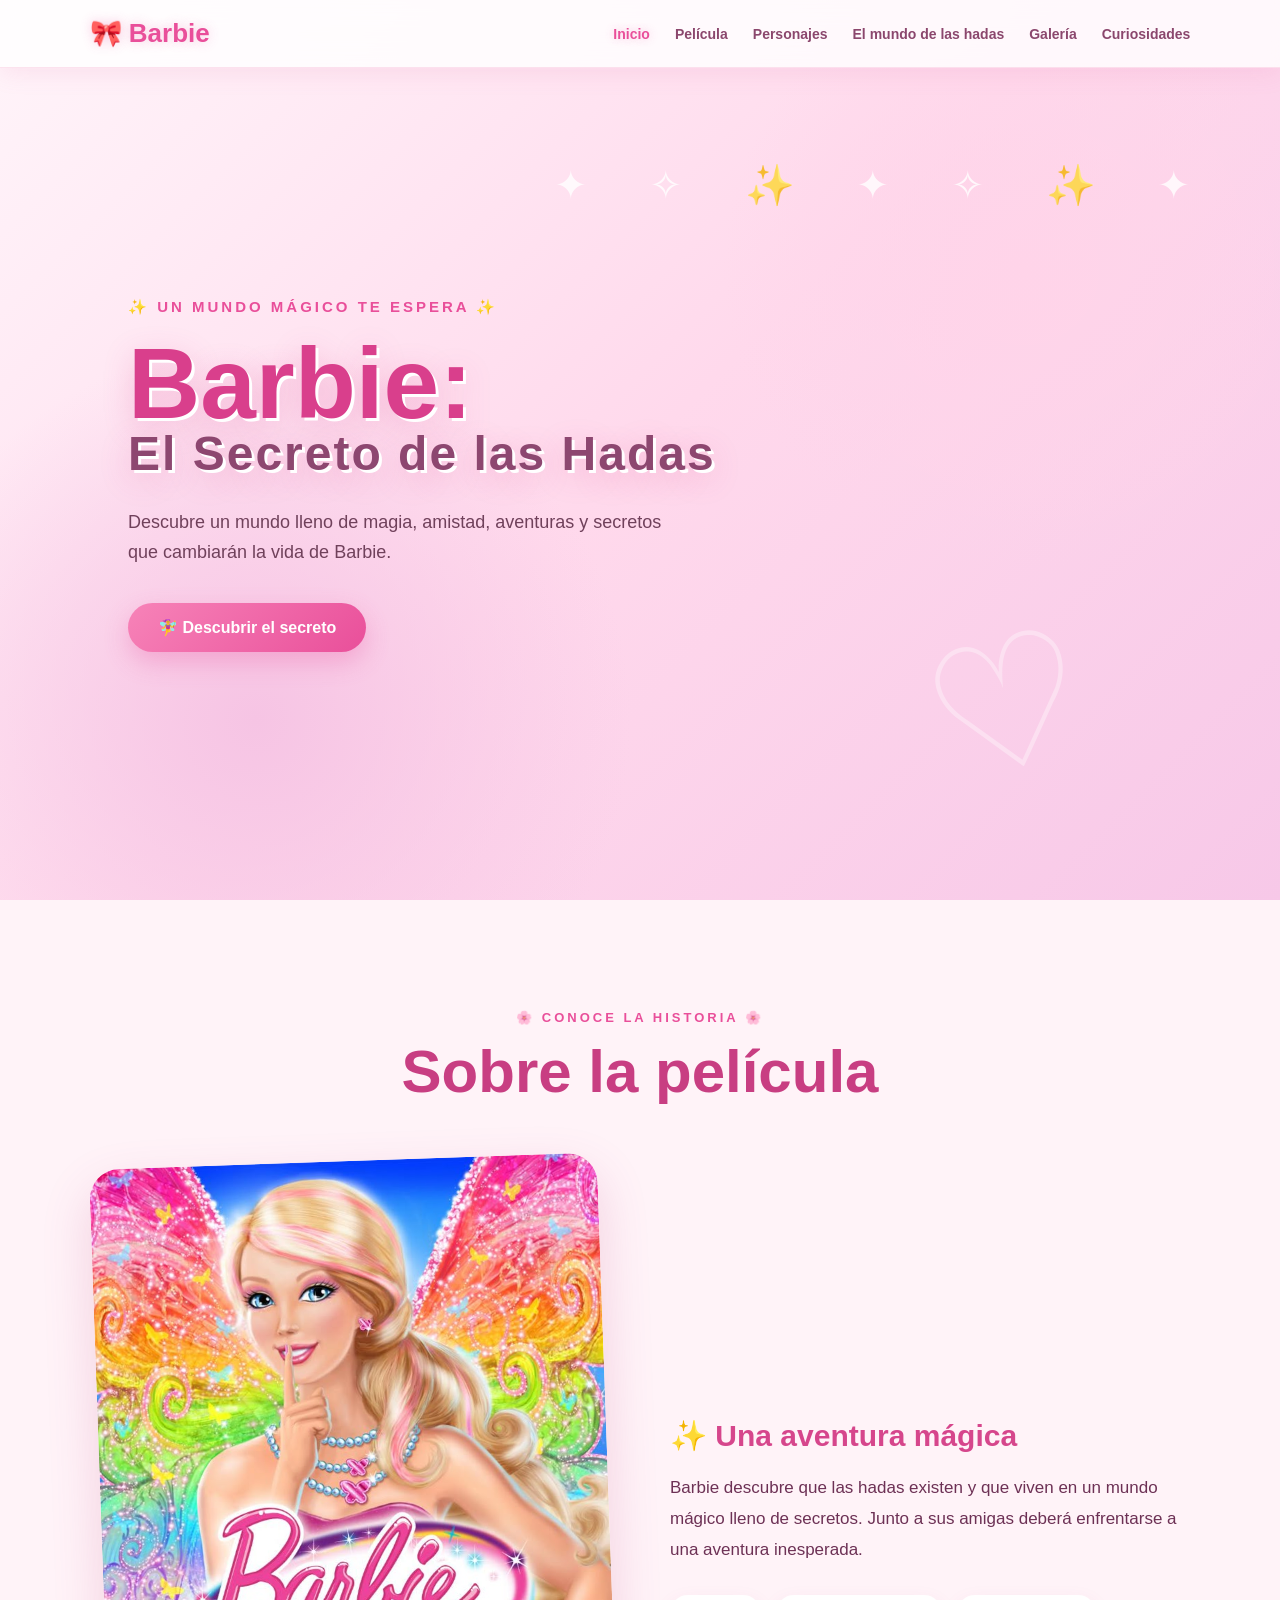
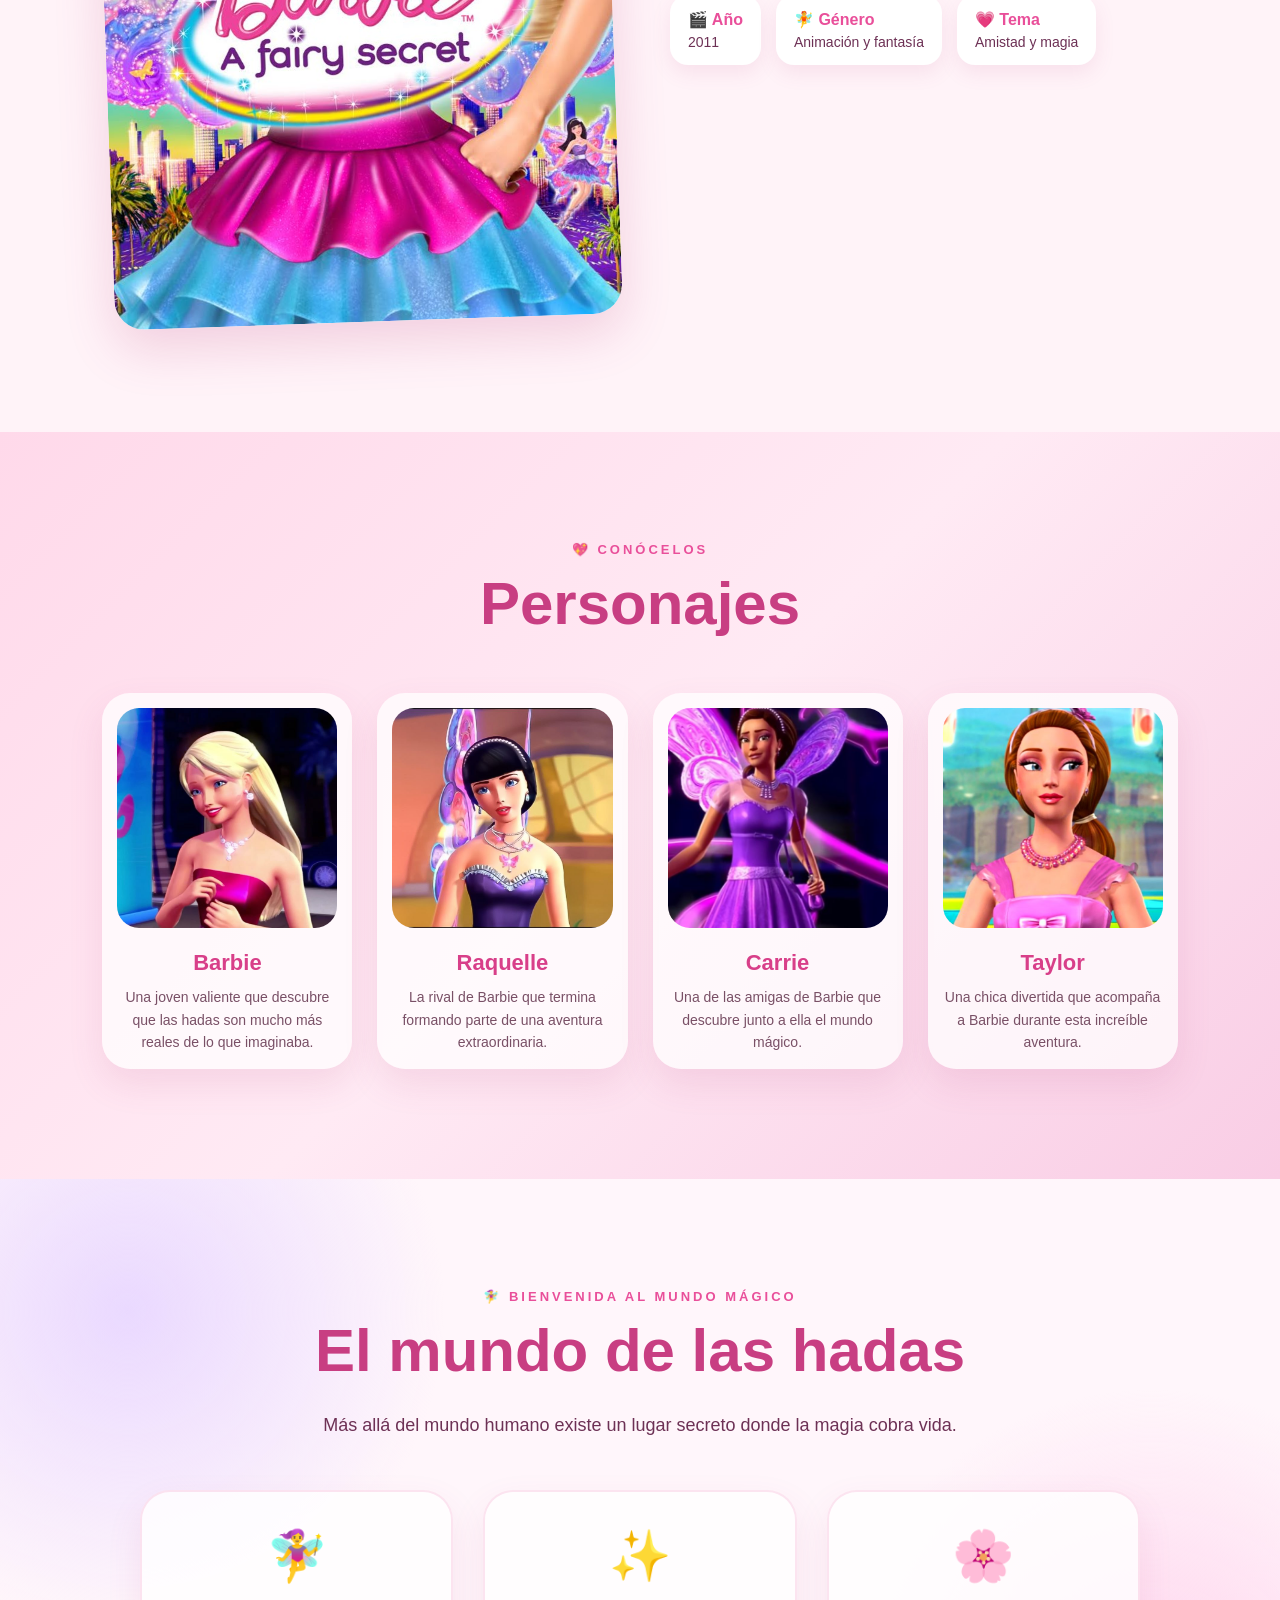
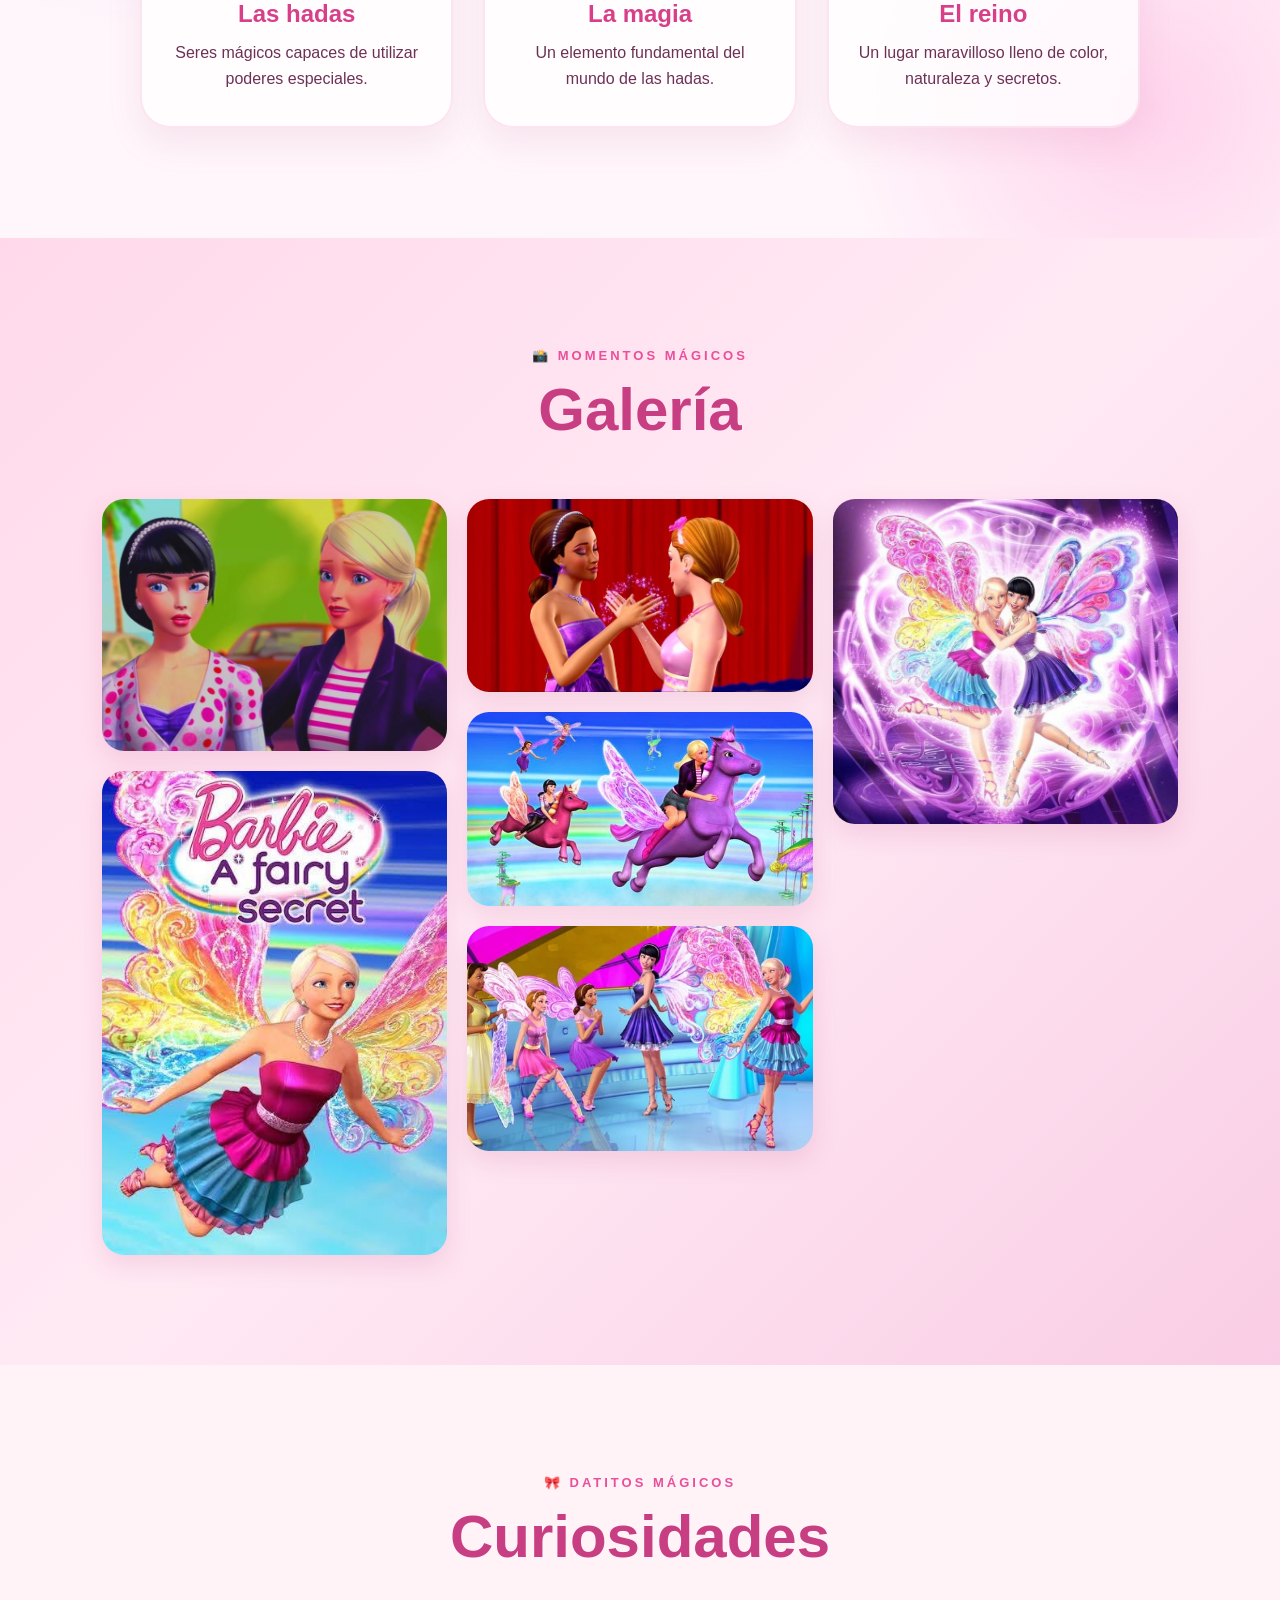
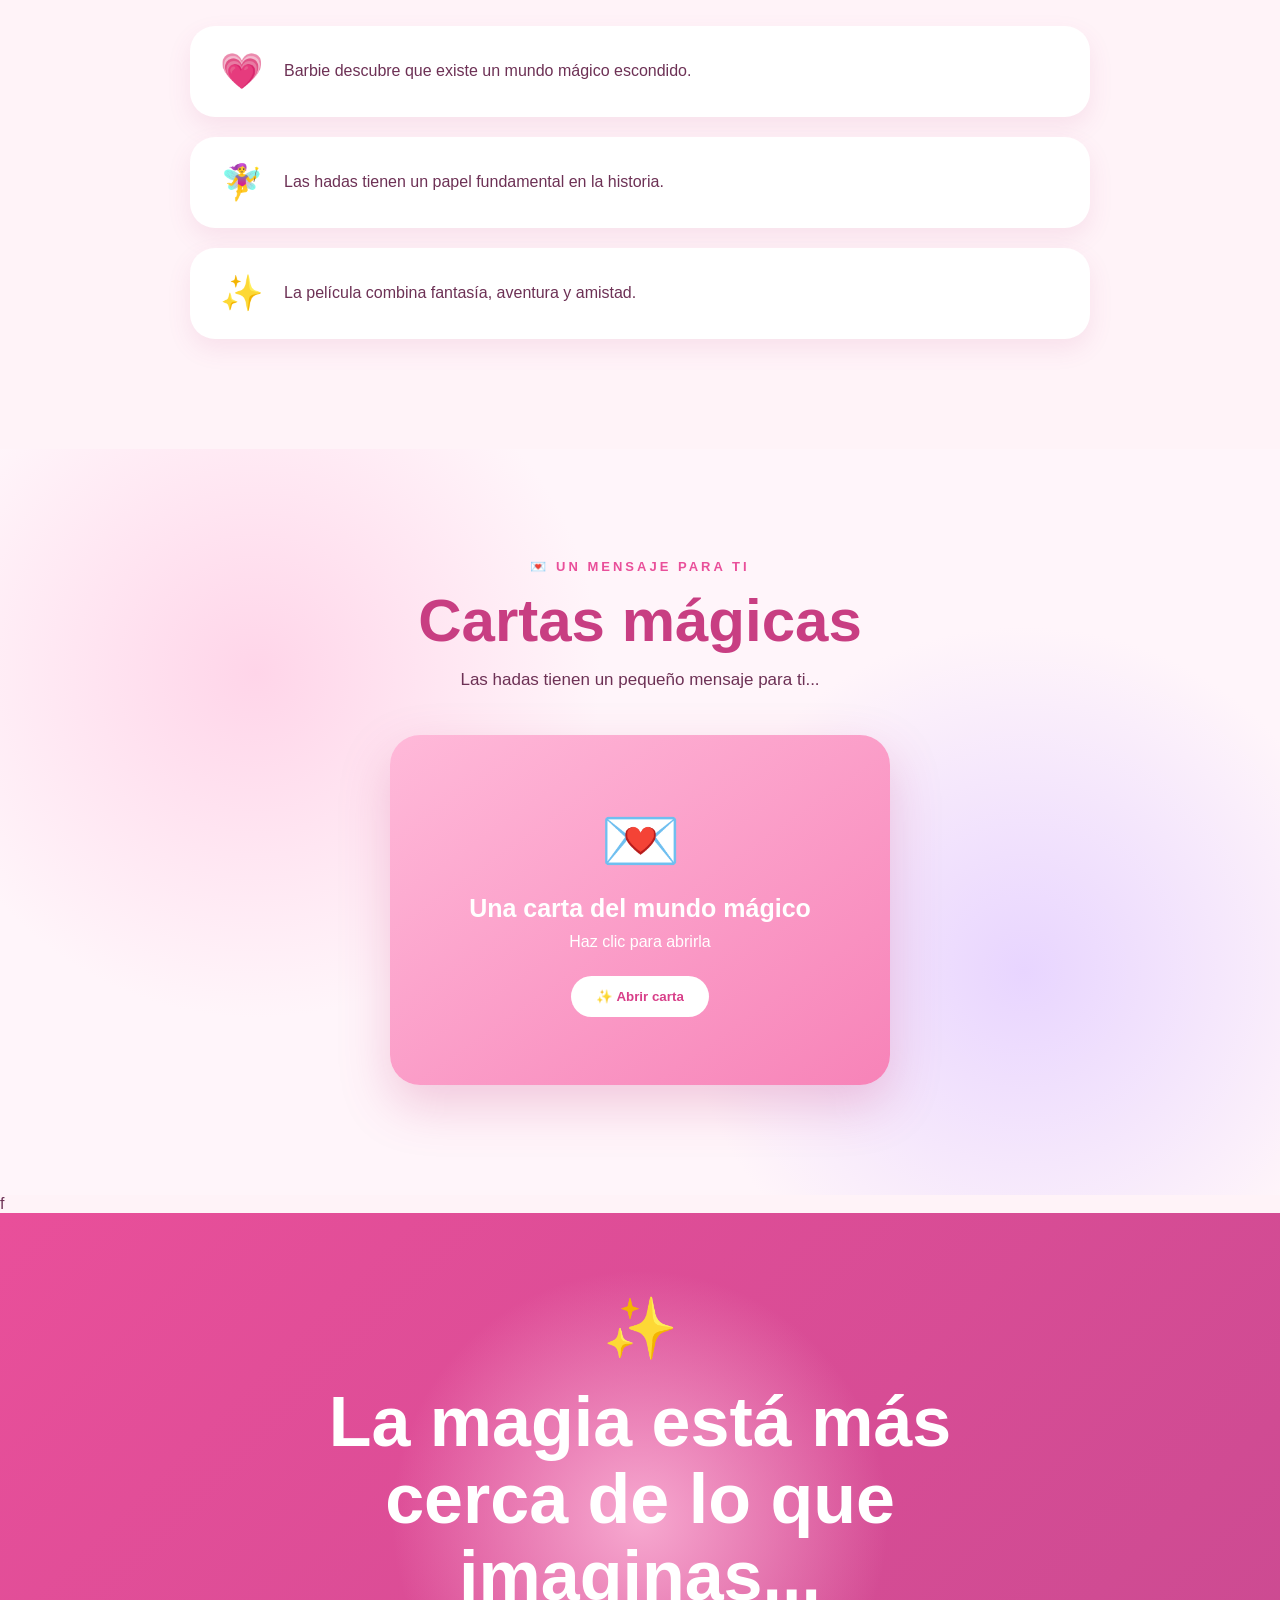
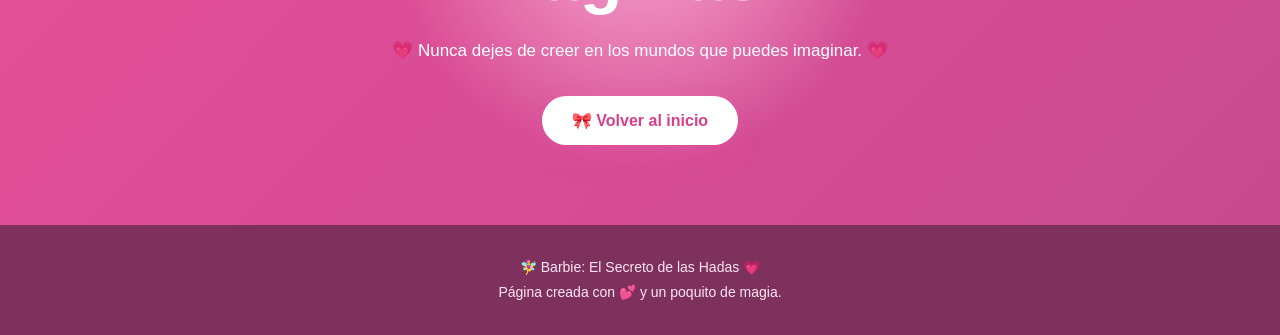
<file: index.html>
<!DOCTYPE html>
<html lang="es">

<head>
    <meta charset="UTF-8">
    <meta name="viewport" content="width=device-width, initial-scale=1.0">

    <title>Barbie: El Secreto de las Hadas 🧚‍♀️</title>

    <!-- CSS -->
    <link rel="stylesheet" href="style.css">
    <meta name="google-site-verification" content="JsnFOy7JfPRsLD_-PcHWwQShvIr7aJH6OM8ITiVPzxM" />
</head>

<body>

    <!-- ENCABEZADO -->
    <header>

        <div class="logo">
            🎀 Barbie
        </div>

        <nav>
            <a href="#inicio">Inicio</a>
            <a href="#pelicula">Película</a>
            <a href="#personajes">Personajes</a>
            <a href="#hadas">El mundo de las hadas</a>
            <a href="#galeria">Galería</a>
            <a href="#curiosidades">Curiosidades</a>
        </nav>

    </header>


    <!-- INICIO -->
    <main>

        <section id="inicio" class="hero">

            <div class="hero-text">

                <p class="small-title">✨ UN MUNDO MÁGICO TE ESPERA ✨</p>

                <h1>
                    Barbie:
                    <span>El Secreto de las Hadas</span>
                </h1>

                <p>
                    Descubre un mundo lleno de magia, amistad,
                    aventuras y secretos que cambiarán la vida de Barbie.
                </p>

                <a href="#pelicula" class="button">
                    🧚‍♀️ Descubrir el secreto
                </a>

            </div>

        </section>


        <!-- SOBRE LA PELÍCULA -->
        <section id="pelicula" class="section">

            <p class="section-subtitle">🌸 CONOCE LA HISTORIA 🌸</p>

            <h2>Sobre la película</h2>

            <div class="movie-info">

                <div class="movie-image">
                    <!-- Aquí irá una imagen -->
                    <img src="secretos de las hadas.jpg"
                         alt="Barbie El Secreto de las Hadas">
                </div>

                <div class="movie-text">

                    <h3>✨ Una aventura mágica</h3>

                    <p>
                        Barbie descubre que las hadas existen y que
                        viven en un mundo mágico lleno de secretos.
                        Junto a sus amigas deberá enfrentarse a una
                        aventura inesperada.
                    </p>

                    <div class="movie-data">

                        <div>
                            <strong>🎬 Año</strong>
                            <span>2011</span>
                        </div>

                        <div>
                            <strong>🧚 Género</strong>
                            <span>Animación y fantasía</span>
                        </div>

                        <div>
                            <strong>💗 Tema</strong>
                            <span>Amistad y magia</span>
                        </div>

                    </div>

                </div>

            </div>

        </section>


        <!-- PERSONAJES -->
        <section id="personajes" class="section pink-section">

            <p class="section-subtitle">💖 CONÓCELOS</p>

            <h2>Personajes</h2>

            <div class="characters">

                <article class="character-card">

                    <img src="barbie.jpg" alt="Barbie">

                    <h3>Barbie</h3>

                    <p>
                        Una joven valiente que descubre que las hadas
                        son mucho más reales de lo que imaginaba.
                    </p>

                </article>


                <article class="character-card">

                    <img src="Raquelle.jpg" alt="Raquelle">

                    <h3>Raquelle</h3>

                    <p>
                        La rival de Barbie que termina formando parte
                        de una aventura extraordinaria.
                    </p>

                </article>


                <article class="character-card">

                    <img src="carrie.jpg" alt="Carrie">

                    <h3>Carrie</h3>

                    <p>
                        Una de las amigas de Barbie que descubre
                        junto a ella el mundo mágico.
                    </p>

                </article>


                <article class="character-card">

                    <img src="tylor.jpg" alt="Taylor">

                    <h3>Taylor</h3>

                    <p>
                        Una chica divertida que acompaña a Barbie
                        durante esta increíble aventura.
                    </p>

                </article>

            </div>

        </section>


        <!-- MUNDO DE LAS HADAS -->
        <section id="hadas" class="section fairy-world">

            <p class="section-subtitle">🧚‍♀️ BIENVENIDA AL MUNDO MÁGICO</p>

            <h2>El mundo de las hadas</h2>

            <p class="intro">
                Más allá del mundo humano existe un lugar secreto
                donde la magia cobra vida.
            </p>

            <div class="fairy-cards">

                <div class="fairy-card">
                    <span>🧚‍♀️</span>
                    <h3>Las hadas</h3>
                    <p>
                        Seres mágicos capaces de utilizar poderes
                        especiales.
                    </p>
                </div>

                <div class="fairy-card">
                    <span>✨</span>
                    <h3>La magia</h3>
                    <p>
                        Un elemento fundamental del mundo de las hadas.
                    </p>
                </div>

                <div class="fairy-card">
                    <span>🌸</span>
                    <h3>El reino</h3>
                    <p>
                        Un lugar maravilloso lleno de color,
                        naturaleza y secretos.
                    </p>
                </div>

            </div>

        </section>


        <!-- GALERÍA -->
        <section id="galeria" class="section pink-section">

            <p class="section-subtitle">📸 MOMENTOS MÁGICOS</p>

            <h2>Galería</h2>

            <div class="gallery">

                <img src="uno.jpg" alt="Barbie y Raquelle">
                <img src="dos.jpg" alt="Barbie">
                <img src="tres.jpg" alt="Teylor y Carrie">
                <img src="cuatro.jpg" alt="Barbie y pegasos">
                <img src="cinco.jpg" alt="tienda de halas">
                <img src="seis.jpg" alt="Barbie y Raquelle">

            </div>

        </section>


        <!-- CURIOSIDADES -->
        <section id="curiosidades" class="section">

            <p class="section-subtitle">🎀 DATITOS MÁGICOS</p>

            <h2>Curiosidades</h2>

            <div class="facts">

                <div class="fact">
                    <span>💗</span>
                    <p>
                        Barbie descubre que existe un mundo
                        mágico escondido.
                    </p>
                </div>

                <div class="fact">
                    <span>🧚‍♀️</span>
                    <p>
                        Las hadas tienen un papel fundamental
                        en la historia.
                    </p>
                </div>

                <div class="fact">
                    <span>✨</span>
                    <p>
                        La película combina fantasía,
                        aventura y amistad.
                    </p>
                </div>

            </div>

        </section>

 <!-- CARTAS MÁGICAS -->

<section id="cartas" class="magic-letters">

    <p class="section-subtitle">
        💌 UN MENSAJE PARA TI
    </p>

    <h2>
        Cartas mágicas
    </h2>

    <p class="letters-intro">
        Las hadas tienen un pequeño mensaje para ti...
    </p>

    <div class="letter">

        <div class="letter-front">

            <span class="letter-icon">💌</span>

            <h3>
                Una carta del mundo mágico
            </h3>

            <p>
                Haz clic para abrirla
            </p>

            <button id="openLetter">
                ✨ Abrir carta
            </button>

        </div>

        <div class="letter-message">

            <span>🧚‍♀️</span>

            <p id="magicMessage">
                La magia está esperando por ti...
            </p>

            <button id="newMessage">
                💗 Otro mensaje
            </button>

        </div>

    </div>

</section>f

        <!-- FRASE FINAL -->
        <section class="final-section">

            <div class="sparkle">✨</div>

            <h2>
                La magia está más cerca
                de lo que imaginas...
            </h2>

            <p>
                💗 Nunca dejes de creer en los mundos que puedes imaginar. 💗
            </p>

            <a href="#inicio" class="button">
                🎀 Volver al inicio
            </a>

        </section>

    </main>


    <!-- PIE DE PÁGINA -->
    <footer>

        <p>
            🧚‍♀️ Barbie: El Secreto de las Hadas 💗
        </p>

        <p>
            Página creada con 💕 y un poquito de magia.
        </p>

    </footer>
<script src="script.js"></script>
</body>

</html>
</file>
<file: style.css>
/* =========================================
   BARBIE: EL SECRETO DE LAS HADAS
   ESTILO GENERAL
========================================= */

* {
    margin: 0;
    padding: 0;
    box-sizing: border-box;
    scroll-behavior: smooth;
}

body {
    font-family: "Trebuchet MS", Arial, sans-serif;
    background: #fff3f8;
    color: #6d3155;
    overflow-x: hidden;
}


/* =========================================
   ENCABEZADO
========================================= */

header {
    position: fixed;
    top: 0;
    left: 0;
    width: 100%;
    z-index: 1000;

    display: flex;
    justify-content: space-between;
    align-items: center;

    padding: 18px 7%;

    background: rgba(255, 255, 255, 0.82);
    backdrop-filter: blur(15px);

    border-bottom: 1px solid rgba(239, 123, 177, 0.2);

    box-shadow: 0 5px 25px rgba(220, 100, 160, 0.12);
}


/* LOGO */

.logo {
    font-size: 26px;
    font-weight: bold;
    color: #e94f9a;

    text-shadow: 0 0 12px rgba(233, 79, 154, 0.3);
}


/* MENÚ */

nav {
    display: flex;
    gap: 25px;
}

nav a {
    text-decoration: none;
    color: #8b476d;
    font-weight: bold;
    font-size: 14px;

    transition: 0.3s ease;
}

nav a:hover {
    color: #e94f9a;
    transform: translateY(-2px);
}


/* =========================================
   PORTADA / HERO
========================================= */

.hero {
    min-height: 100vh;

    display: flex;
    align-items: center;

    padding: 130px 10% 80px;

    position: relative;

    background:
        radial-gradient(circle at 80% 30%, #ffd4e9 0%, transparent 25%),
        radial-gradient(circle at 20% 80%, #f6c4e4 0%, transparent 30%),
        linear-gradient(135deg, #fff5fa, #ffd9ec, #f7c8e8);

    overflow: hidden;
}


/* BRILLITOS DEL FONDO */

.hero::before {
    content: "✦  ✧  ✨  ✦  ✧  ✨  ✦";

    position: absolute;

    top: 18%;
    right: 5%;

    font-size: 40px;
    letter-spacing: 25px;

    color: rgba(255, 255, 255, 0.8);

    animation: sparkle 4s infinite alternate;
}

.hero::after {
    content: "♡";

    position: absolute;

    bottom: 10%;
    right: 15%;

    font-size: 180px;

    color: rgba(255, 255, 255, 0.35);

    transform: rotate(-15deg);
}


/* TEXTO */

.hero-text {
    max-width: 700px;

    animation: aparecer 1.2s ease;
}

.small-title {
    color: #e94f9a;

    font-size: 15px;
    font-weight: bold;

    letter-spacing: 3px;

    margin-bottom: 20px;
}

.hero h1 {
    font-size: clamp(55px, 8vw, 100px);
    line-height: 0.95;

    color: #d93f8c;

    text-shadow:
        3px 3px 0 #fff,
        0 8px 30px rgba(218, 63, 140, 0.25);

    margin-bottom: 30px;
}

.hero h1 span {
    display: block;

    font-size: 0.48em;

    color: #8d4770;

    letter-spacing: 2px;
}

.hero-text > p:not(.small-title) {
    max-width: 550px;

    font-size: 18px;
    line-height: 1.7;

    color: #70415b;

    margin-bottom: 35px;
}


/* =========================================
   BOTONES
========================================= */

.button {
    display: inline-block;

    padding: 15px 30px;

    border-radius: 50px;

    text-decoration: none;

    color: white;
    background: linear-gradient(135deg, #f783b8, #e94f9a);

    font-weight: bold;

    box-shadow:
        0 10px 25px rgba(233, 79, 154, 0.3);

    transition: 0.35s ease;
}

.button:hover {
    transform: translateY(-5px) scale(1.03);

    box-shadow:
        0 15px 35px rgba(233, 79, 154, 0.4);
}


/* =========================================
   SECCIONES
========================================= */

.section {
    padding: 110px 8%;

    text-align: center;

    position: relative;
}

.section-subtitle {
    color: #e94f9a;

    font-size: 13px;

    font-weight: bold;

    letter-spacing: 3px;

    margin-bottom: 12px;
}

.section h2 {
    font-size: clamp(38px, 5vw, 60px);

    color: #c83e82;

    margin-bottom: 55px;
}


/* SECCIÓN ROSA */

.pink-section {
    background:
        linear-gradient(
            135deg,
            #ffd9ea,
            #ffeaf4,
            #f9cde5
        );
}


/* =========================================
   INFORMACIÓN DE LA PELÍCULA
========================================= */

.movie-info {
    max-width: 1100px;

    margin: auto;

    display: grid;

    grid-template-columns: 1fr 1fr;

    gap: 60px;

    align-items: center;

    text-align: left;
}

.movie-image {
    border-radius: 30px;

    overflow: hidden;

    box-shadow:
        0 20px 50px rgba(190, 65, 125, 0.2);

    transform: rotate(-2deg);

    transition: 0.4s ease;
}

.movie-image:hover {
    transform: rotate(0deg) scale(1.03);
}

.movie-image img {
    width: 100%;

    display: block;
}

.movie-text h3 {
    font-size: 30px;

    color: #d6468c;

    margin-bottom: 20px;
}

.movie-text p {
    line-height: 1.8;

    font-size: 17px;
}

.movie-data {
    display: flex;

    gap: 15px;

    margin-top: 30px;

    flex-wrap: wrap;
}

.movie-data div {
    background: white;

    padding: 15px 18px;

    border-radius: 18px;

    box-shadow: 0 8px 20px rgba(190, 65, 125, 0.1);

    display: flex;
    flex-direction: column;

    gap: 5px;
}

.movie-data strong {
    color: #e94f9a;
}

.movie-data span {
    font-size: 14px;
}


/* =========================================
   PERSONAJES
========================================= */

.characters {
    max-width: 1200px;

    margin: auto;

    display: grid;

    grid-template-columns: repeat(4, 1fr);

    gap: 25px;
}

.character-card {
    background: rgba(255, 255, 255, 0.75);

    border-radius: 28px;

    padding: 15px;

    box-shadow:
        0 15px 35px rgba(180, 65, 125, 0.12);

    transition: 0.4s ease;

    overflow: hidden;
}

.character-card:hover {
    transform: translateY(-12px) rotate(1deg);

    box-shadow:
        0 25px 45px rgba(180, 65, 125, 0.2);
}

.character-card img {
    width: 100%;

    aspect-ratio: 1 / 1;

    object-fit: cover;

    border-radius: 22px;
}

.character-card h3 {
    color: #d83f89;

    font-size: 22px;

    margin: 18px 0 10px;
}

.character-card p {
    font-size: 14px;

    line-height: 1.6;

    color: #795066;
}


/* =========================================
   MUNDO DE LAS HADAS
========================================= */

.fairy-world {
    background:
        radial-gradient(circle at 10% 20%, #ead9ff, transparent 25%),
        radial-gradient(circle at 90% 80%, #ffd4ed, transparent 25%),
        #fff6fb;
}

.intro {
    max-width: 650px;

    margin: -30px auto 50px;

    font-size: 18px;

    line-height: 1.7;
}

.fairy-cards {
    max-width: 1000px;

    margin: auto;

    display: grid;

    grid-template-columns: repeat(3, 1fr);

    gap: 30px;
}

.fairy-card {
    padding: 35px 25px;

    background: rgba(255, 255, 255, 0.8);

    border: 2px solid rgba(233, 79, 154, 0.15);

    border-radius: 30px;

    box-shadow: 0 15px 35px rgba(190, 65, 125, 0.1);

    transition: 0.4s ease;
}

.fairy-card:hover {
    transform: translateY(-10px);

    border-color: #f39bc5;
}

.fairy-card span {
    font-size: 50px;

    display: block;

    margin-bottom: 15px;
}

.fairy-card h3 {
    color: #d83f89;

    margin-bottom: 12px;

    font-size: 24px;
}

.fairy-card p {
    line-height: 1.6;
}


/* =========================================
   GALERÍA
========================================= */

.gallery {
    max-width: 1100px;

    margin: auto;

    columns: 3 250px;

    column-gap: 20px;
}

.gallery img {
    width: 100%;

    margin-bottom: 20px;

    border-radius: 22px;

    display: block;

    box-shadow: 0 10px 25px rgba(190, 65, 125, 0.15);

    transition: 0.4s ease;
}

.gallery img:hover {
    transform: scale(1.03);

    box-shadow:
        0 20px 35px rgba(190, 65, 125, 0.25);
}


/* =========================================
   CURIOSIDADES
========================================= */

.facts {
    max-width: 900px;

    margin: auto;

    display: grid;

    gap: 20px;
}

.fact {
    display: flex;

    align-items: center;

    gap: 20px;

    text-align: left;

    background: white;

    padding: 25px 30px;

    border-radius: 25px;

    box-shadow: 0 10px 25px rgba(190, 65, 125, 0.1);

    transition: 0.3s ease;
}

.fact:hover {
    transform: translateX(8px);
}

.fact span {
    font-size: 35px;
}

.fact p {
    line-height: 1.6;
}


/* =========================================
   SECCIÓN FINAL
========================================= */

.final-section {
    min-height: 60vh;

    display: flex;

    flex-direction: column;

    justify-content: center;

    align-items: center;

    text-align: center;

    padding: 80px 20px;

    background:
        radial-gradient(circle, #f7a9d0, transparent 35%),
        linear-gradient(135deg, #e94f9a, #c94a91);

    color: white;

    position: relative;

    overflow: hidden;
}

.final-section h2 {
    max-width: 700px;

    font-size: clamp(38px, 6vw, 70px);

    line-height: 1.1;

    margin-bottom: 25px;
}

.final-section p {
    font-size: 17px;

    margin-bottom: 35px;
}

.final-section .button {
    background: white;

    color: #d83f89;
}

.sparkle {
    font-size: 60px;

    margin-bottom: 20px;

    animation: sparkle 2s infinite alternate;
}


/* =========================================
   FOOTER
========================================= */

footer {
    padding: 30px;

    text-align: center;

    background: #7f315e;

    color: #ffe5f1;

    line-height: 1.8;

    font-size: 14px;
}


/* =========================================
   ANIMACIONES
========================================= */

@keyframes aparecer {

    from {
        opacity: 0;
        transform: translateY(30px);
    }

    to {
        opacity: 1;
        transform: translateY(0);
    }

}

@keyframes sparkle {

    from {
        opacity: 0.4;
        transform: scale(0.9) rotate(-5deg);
    }

    to {
        opacity: 1;
        transform: scale(1.1) rotate(5deg);
    }

}


/* =========================================
   RESPONSIVE — CELULAR
========================================= */

@media (max-width: 900px) {

    header {
        flex-direction: column;
        gap: 15px;
    }

    nav {
        gap: 12px;

        flex-wrap: wrap;

        justify-content: center;
    }

    .movie-info {
        grid-template-columns: 1fr;
    }

    .characters {
        grid-template-columns: repeat(2, 1fr);
    }

    .fairy-cards {
        grid-template-columns: 1fr;
    }

}


@media (max-width: 600px) {

    .hero {
        padding: 150px 7% 80px;
    }

    .hero h1 {
        font-size: 55px;
    }

    .characters {
        grid-template-columns: 1fr;
    }

    .section {
        padding: 80px 6%;
    }

    nav a {
        font-size: 12px;
    }

}
 /* =========================================
    ✨ EFECTOS DEL JAVASCRIPT
 ========================================= */

.floating-sparkle {
    position: fixed;

    top: -30px;

    pointer-events: none;

    z-index: 9999;

    color: white;

    text-shadow:
        0 0 8px #ffffff,
        0 0 15px #f783b8;

    animation: floatDown linear forwards;
}

@keyframes floatDown {

    from {
        transform: translateY(0) rotate(0deg);
        opacity: 0;
    }

    15% {
        opacity: 1;
    }

    to {
        transform: translateY(110vh) rotate(360deg);
        opacity: 0;
    }

}


/* 💗 CORAZONES */

.click-heart {
    position: fixed;

    pointer-events: none;

    z-index: 10000;

    font-size: 25px;

    color: #f05b9f;

    animation: heartFloat 1s ease-out forwards;
}

@keyframes heartFloat {

    0% {
        transform: scale(0.5);
        opacity: 1;
    }

    100% {
        transform:
            translateY(-80px)
            scale(1.4);

        opacity: 0;
    }

}


/* 🌸 APARICIÓN DE SECCIONES */

.hidden {
    opacity: 0;

    transform: translateY(40px);

    transition:
        opacity 0.8s ease,
        transform 0.8s ease;
}

.show {
    opacity: 1;

    transform: translateY(0);
}


/* ✨ EFECTO MÁGICO */

.magic-effect {
    animation: magicFlash 1s ease;
}

@keyframes magicFlash {

    0% {
        filter: brightness(1);
    }

    50% {
        filter: brightness(1.25);
    }

    100% {
        filter: brightness(1);
    }

}


/* 📸 GALERÍA AMPLIADA */

.image-overlay {
    position: fixed;

    inset: 0;

    z-index: 20000;

    background: rgba(90, 25, 65, 0.82);

    backdrop-filter: blur(10px);

    display: flex;

    align-items: center;

    justify-content: center;

    padding: 30px;

    opacity: 0;

    transition: opacity 0.3s ease;
}

.image-overlay.active {
    opacity: 1;
}

.image-container {
    position: relative;

    max-width: 800px;

    text-align: center;
}

.image-container img {
    max-width: 100%;

    max-height: 75vh;

    border-radius: 25px;

    box-shadow:
        0 20px 60px rgba(0, 0, 0, 0.35);
}

.image-container p {
    color: white;

    margin-top: 15px;

    font-size: 17px;
}

.close-gallery {
    position: absolute;

    right: -15px;
    top: -15px;

    width: 40px;
    height: 40px;

    border: none;

    border-radius: 50%;

    background: white;

    color: #d83f89;

    font-size: 18px;

    cursor: pointer;

    z-index: 2;

    box-shadow: 0 5px 20px rgba(0, 0, 0, 0.2);

    transition: 0.3s;
}

.close-gallery:hover {
    transform: rotate(90deg) scale(1.1);
}


/* 🎀 ENLACE ACTIVO */

nav a.active {
    color: #e94f9a;

    text-shadow:
        0 0 10px rgba(233, 79, 154, 0.3);
}
/* =========================================
   ✨ CURSOR MÁGICO
========================================= */

.magic-cursor {
    position: fixed;

    pointer-events: none;

    z-index: 30000;

    color: #f783b8;

    font-size: 16px;

    text-shadow:
        0 0 6px white,
        0 0 12px #f783b8;

    transform: translate(-50%, -50%);

    animation: cursorSparkle 0.8s ease-out forwards;
}

@keyframes cursorSparkle {

    0% {
        opacity: 1;
        transform:
            translate(-50%, -50%)
            scale(0.5)
            rotate(0deg);
    }

    100% {
        opacity: 0;

        transform:
            translate(
                calc(-50% + var(--random-x, 10px)),
                calc(-50% - 25px)
            )
            scale(1.5)
            rotate(180deg);
    }

}
/* =========================================
   💌 CARTAS MÁGICAS
========================================= */

.magic-letters {
    padding: 110px 20px;

    text-align: center;

    background:
        radial-gradient(
            circle at 20% 30%,
            #ffd5e9,
            transparent 30%
        ),
        radial-gradient(
            circle at 80% 70%,
            #e8d5ff,
            transparent 30%
        ),
        #fff5fa;
}

.magic-letters h2 {
    color: #c83e82;

    font-size: clamp(38px, 5vw, 60px);

    margin-bottom: 15px;
}

.letters-intro {
    font-size: 17px;

    margin-bottom: 45px;
}


/* CARTA */

.letter {
    width: min(90%, 500px);

    min-height: 350px;

    margin: auto;

    position: relative;

    perspective: 1000px;
}


/* PARTE DELANTERA */

.letter-front,
.letter-message {

    position: absolute;

    inset: 0;

    padding: 45px 35px;

    border-radius: 30px;

    display: flex;

    flex-direction: column;

    justify-content: center;

    align-items: center;

    transition:
        transform 0.7s ease,
        opacity 0.5s ease;

}


/* CARTA CERRADA */

.letter-front {

    background:
        linear-gradient(
            145deg,
            #ffb9d9,
            #f783b8
        );

    color: white;

    box-shadow:
        0 20px 50px
        rgba(200, 62, 130, 0.25);

    z-index: 2;
}

.letter-icon {
    font-size: 65px;

    margin-bottom: 15px;
}

.letter-front h3 {
    font-size: 25px;

    margin-bottom: 10px;
}

.letter-front p {
    margin-bottom: 25px;
}


/* BOTÓN */

.letter-front button,
.letter-message button {

    border: none;

    padding: 13px 25px;

    border-radius: 30px;

    background: white;

    color: #d83f89;

    font-weight: bold;

    cursor: pointer;

    transition: 0.3s;
}

.letter-front button:hover,
.letter-message button:hover {

    transform: scale(1.06);

    box-shadow:
        0 8px 20px
        rgba(255, 255, 255, 0.3);
}


/* MENSAJE */

.letter-message {

    background:
        linear-gradient(
            145deg,
            #fff,
            #ffe8f3
        );

    color: #70415b;

    box-shadow:
        0 20px 50px
        rgba(200, 62, 130, 0.2);

    opacity: 0;

    transform: scale(0.8);
}

.letter-message > span {
    font-size: 50px;

    margin-bottom: 20px;
}

.letter-message p {

    font-size: 18px;

    line-height: 1.7;

    max-width: 380px;

    margin-bottom: 25px;

    transition: opacity 0.25s ease;
}


/* CARTA ABIERTA */

.letter.opened .letter-front {

    transform: rotateY(90deg);

    opacity: 0;
}

.letter.opened .letter-message {

    transform: scale(1);

    opacity: 1;
}
</file>
